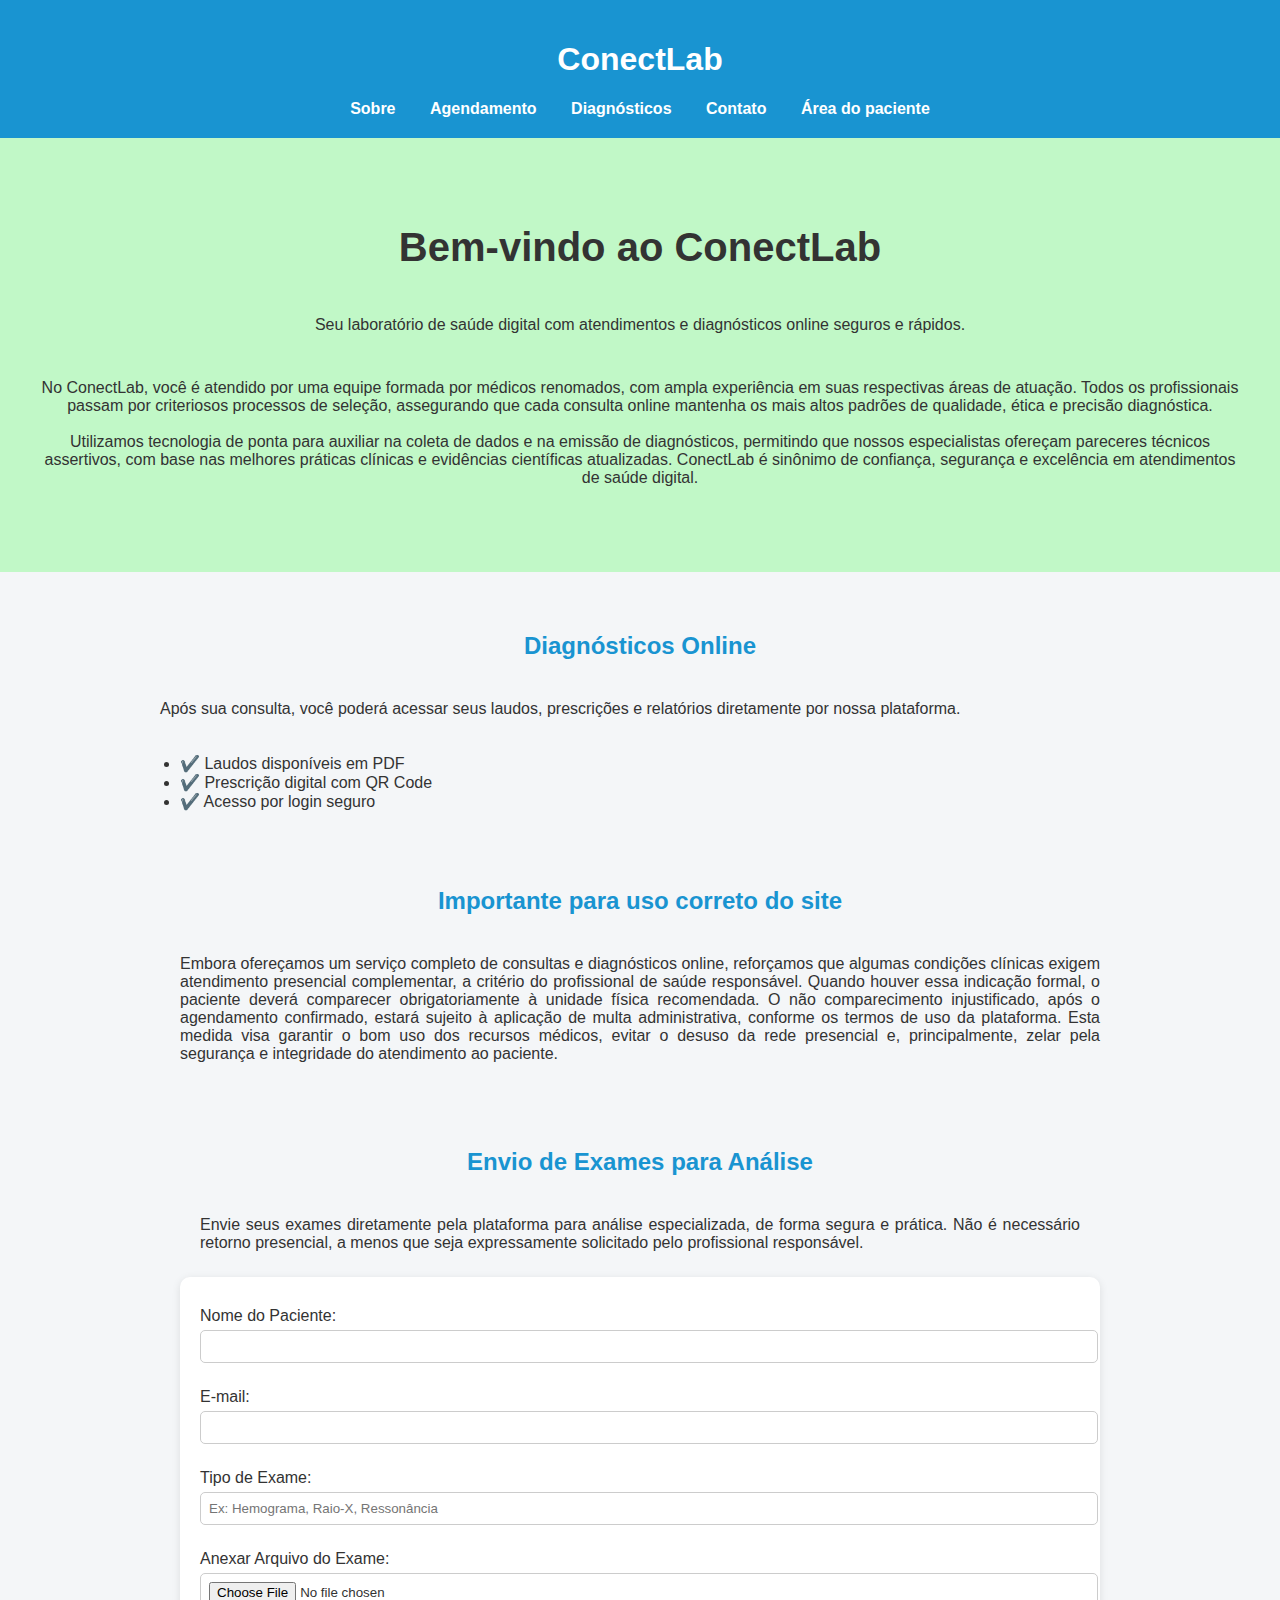
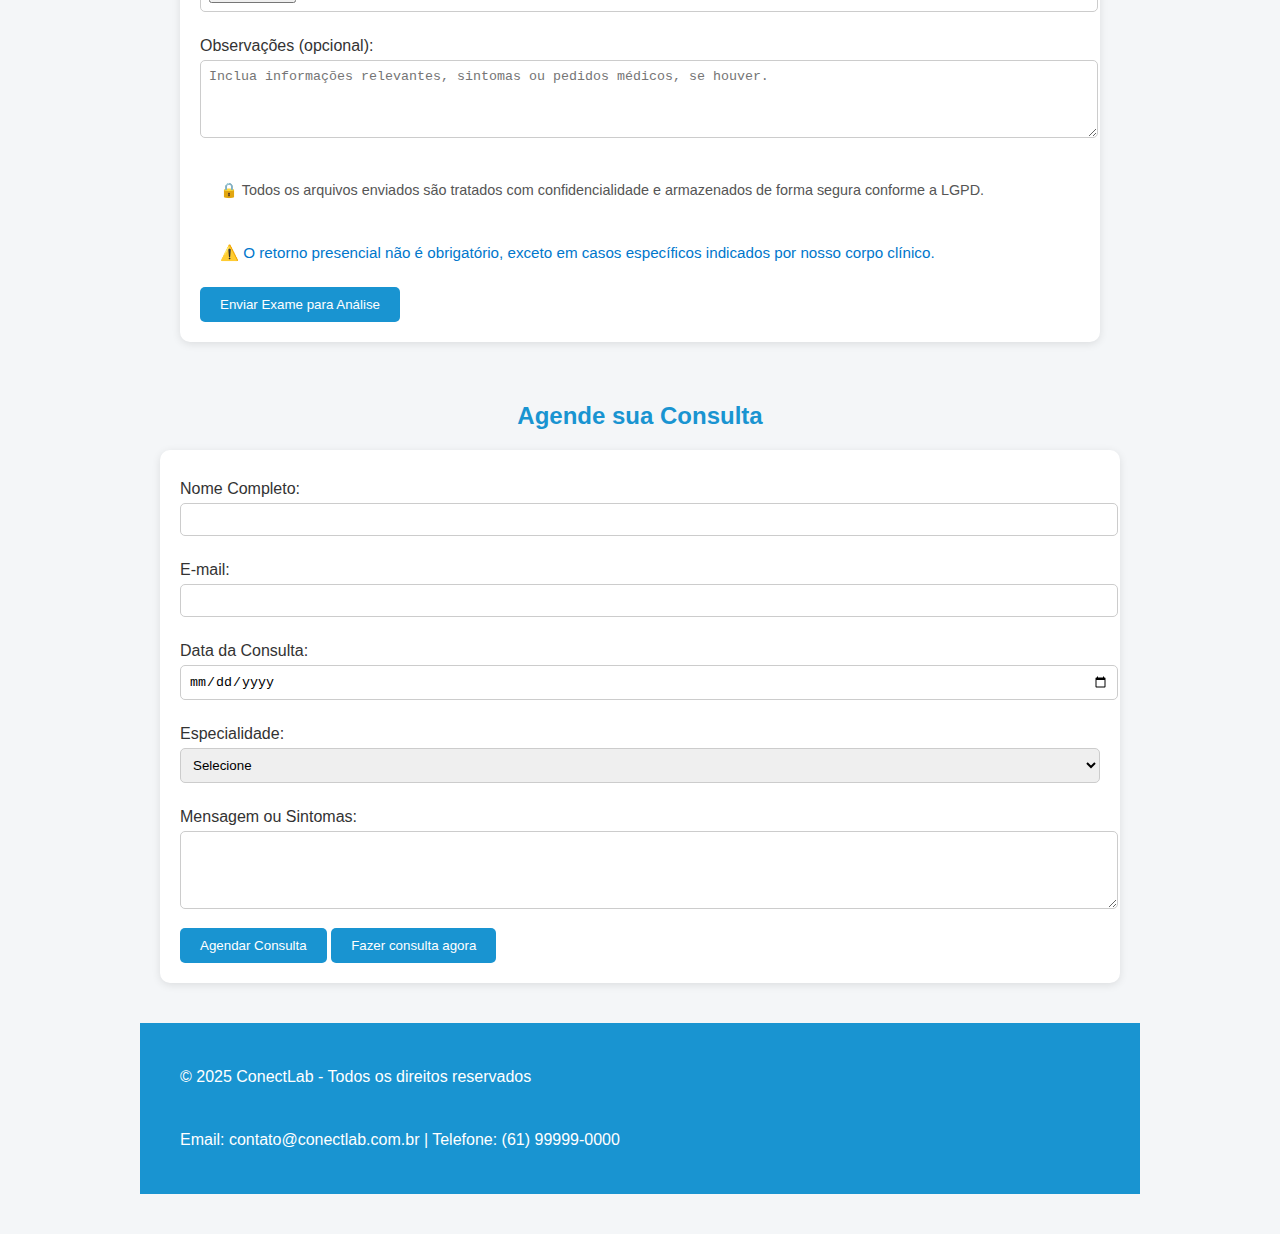
<file: index.html>
<!DOCTYPE html>
<html lang="pt-br">
    

<head>
    <meta charset="UTF-8">
    <meta name="viewport" content="width=device-width, initial-scale=1.0">
    <title>ConectLab - Diagnósticos Online</title>
    <link rel="stylesheet" href="estilos.css">

</head>

<body>

    <header>
        <h1>ConectLab</h1>
        <nav>
            <a href="#sobre">Sobre</a>
            <a href="#agendamento">Agendamento</a>
            <a href="#diagnosticos">Diagnósticos</a>
            <a href="#contato">Contato</a>
            <a href="paciente.html">Área do paciente</a>
        </nav>
    </header>

    <section class="hero" id="sobre">
        <h1>Bem-vindo ao ConectLab</h1>

        <p>Seu laboratório de saúde digital com atendimentos e diagnósticos online seguros e rápidos.</p>
        <p>No ConectLab, você é atendido por uma equipe formada por médicos renomados, com ampla experiência em suas
            respectivas áreas de atuação. Todos os profissionais passam por criteriosos processos de seleção,
            assegurando
            que cada consulta online mantenha os mais altos padrões de qualidade, ética e precisão diagnóstica.
            <br> <br>
            Utilizamos tecnologia de ponta para auxiliar na coleta de dados e na emissão de diagnósticos, permitindo que
            nossos especialistas ofereçam pareceres técnicos assertivos, com base nas melhores práticas clínicas e
            evidências científicas atualizadas.

            ConectLab é sinônimo de confiança, segurança e excelência em atendimentos de saúde digital.
        </p>
    </section>
    <section class="section" id="diagnosticos">
        <h2>Diagnósticos Online</h2>
        <p>Após sua consulta, você poderá acessar seus laudos, prescrições e relatórios diretamente por nossa
            plataforma.</p>
        <ul>
            <li>✔️ Laudos disponíveis em PDF</li>
            <li>✔️ Prescrição digital com QR Code</li>
            <li>✔️ Acesso por login seguro</li>
        </ul>


        <section class="section" id="agendamento">
            <h2>Importante para uso correto do site</h2>
            <p>Embora ofereçamos um serviço completo de consultas e diagnósticos online, reforçamos que algumas
                condições
                clínicas exigem atendimento presencial complementar, a critério do profissional de saúde responsável.

                Quando houver essa indicação formal, o paciente deverá comparecer obrigatoriamente à unidade física
                recomendada. O não comparecimento injustificado, após o agendamento confirmado, estará sujeito à
                aplicação
                de multa administrativa, conforme os termos de uso da plataforma.

                Esta medida visa garantir o bom uso dos recursos médicos, evitar o desuso da rede presencial e,
                principalmente, zelar pela segurança e integridade do atendimento ao paciente.

            </p>
            <section class="section" id="envio-exames">
                <h2>Envio de Exames para Análise</h2>
                <p>
                    Envie seus exames diretamente pela plataforma para análise especializada, de forma segura e prática.
                    Não é necessário retorno presencial, a menos que seja expressamente solicitado pelo profissional
                    responsável.
                </p>

                <div class="formulario">
                    <form action="#" method="post" enctype="multipart/form-data">
                        <label for="nomePaciente">Nome do Paciente:</label>
                        <input type="text" id="nomePaciente" name="nomePaciente" required>

                        <label for="emailPaciente">E-mail:</label>
                        <input type="email" id="emailPaciente" name="emailPaciente" required>

                        <label for="tipoExame">Tipo de Exame:</label>
                        <input type="text" id="tipoExame" name="tipoExame"
                            placeholder="Ex: Hemograma, Raio-X, Ressonância" required>

                        <label for="arquivoExame">Anexar Arquivo do Exame:</label>
                        <input type="file" id="arquivoExame" name="arquivoExame" accept=".pdf, .jpg, .jpeg, .png"
                            required>

                        <label for="mensagemExame">Observações (opcional):</label>
                        <textarea id="mensagemExame" name="mensagemExame" rows="4"
                            placeholder="Inclua informações relevantes, sintomas ou pedidos médicos, se houver."></textarea>

                        <p style="font-size: 0.9em; color: #555;">
                            🔒 Todos os arquivos enviados são tratados com confidencialidade e armazenados de forma
                            segura
                            conforme a LGPD.
                        </p>

                        <p style="font-size: 0.95em; color: #0077cc;">
                            ⚠️ O retorno presencial não é obrigatório, exceto em casos específicos indicados por nosso
                            corpo clínico.
                        </p>

                        <button type="submit">Enviar Exame para Análise</button>
                    </form>
                </div>
            </section>

            <h2>Agende sua Consulta</h2>
            <div class="formulario">
                <form>
                    <label for="nome">Nome Completo:</label>
                    <input type="text" id="nome" name="nome" required>

                    <label for="email">E-mail:</label>
                    <input type="email" id="email" name="email" required>

                    <label for="data">Data da Consulta:</label>
                    <input type="date" id="data" name="data" required>

                    <label for="especialidade">Especialidade:</label>
                    <select id="especialidade" name="especialidade" required>
                        <option value="">Selecione</option>
                        <option value="clinico">Clínico Geral</option>
                        <option value="nutricionista">Nutricionista</option>
                        <option value="pediatra">Pediatra</option>

                    </select>

                    <label for="mensagem">Mensagem ou Sintomas:</label>
                    <textarea id="mensagem" name="mensagem" rows="4"></textarea>

                    <button type="submit">Agendar Consulta</button>
                    <button type="submit">Fazer consulta agora</button>
                </form>
            </div>
        </section>


        <footer id="contato">
            <p>&copy; 2025 ConectLab - Todos os direitos reservados</p>
            <p>Email: contato@conectlab.com.br | Telefone: (61) 99999-0000</p>
        </footer>

</body>

</html>
</file>
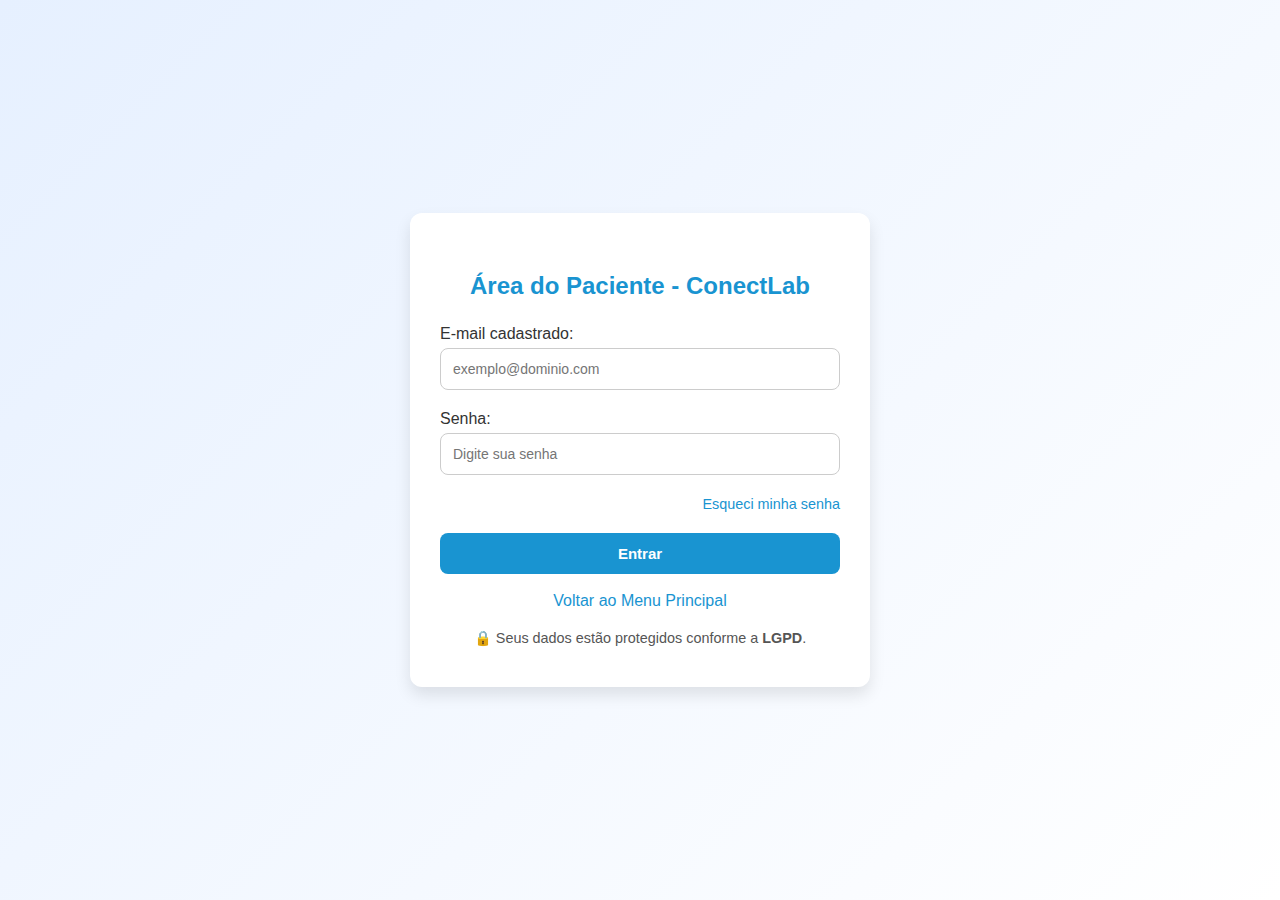
<file: paciente.html>
<!DOCTYPE html>
<html lang="pt-br">

<head>
    <meta charset="UTF-8">
    <meta name="viewport" content="width=device-width, initial-scale=1.0">
    <title>Login do Paciente - ConectLab</title>
    <link rel="stylesheet" href="paciente.css">
</head>

<body>
    <div class="login-container">
        <h2>Área do Paciente - ConectLab</h2>
        <form action="#" method="post">
            <label for="email">E-mail cadastrado:</label>
            <input type="email" id="email" name="email" placeholder="exemplo@dominio.com" required>

            <label for="senha">Senha:</label>
            <input type="password" id="senha" name="senha" placeholder="Digite sua senha" required>

            <div class="forgot-password">
                <a href="#">Esqueci minha senha</a>
            </div>

            <button type="submit">Entrar</button> <br> <br>
            <center> <a href="index.html">Voltar ao
                    Menu Principal</a></center>

            <div class="info">
                🔒 Seus dados estão protegidos conforme a <strong>LGPD</strong>.
            </div>
        </form>
    </div>
</body>

</html>
</file>
<file: estilos.css>
body {
    font-family: Arial, sans-serif;
    margin: 0;
    padding: 0;
    background-color: #f4f6f8;
    color: #333;
}

header {
    background-color: rgb(25, 148, 209);
    color: white;
    padding: 20px 0;
    text-align: center;
}

nav {
    margin-top: 10px;
}

nav a {
    color: white;
    margin: 0 15px;
    text-decoration: none;
    font-weight: bold;
}

.hero {
    padding: 60px 20px;
    background-color: #00ff0d35;
    text-align: center;
}

.hero h1 {
    font-size: 2.5em;
}

.hero p {
    text-align: center;
}

.section {
    padding: 40px 20px;
    max-width: 1000px;
    margin: auto;
}

.section h2 {
    color: rgb(25, 148, 209);
    margin-bottom: 20px;
}

.formulario {
    background-color: #ffffff;
    padding: 20px;
    border-radius: 10px;
    box-shadow: 0 2px 8px rgba(0, 0, 0, 0.1);
}

.formulario label {
    display: block;
    margin: 10px 0 5px;
}

.formulario input,
.formulario textarea,
.formulario select {
    width: 100%;
    padding: 8px;
    margin-bottom: 15px;
    border: 1px solid #ccc;
    border-radius: 5px;
}

.formulario button {
    background-color: rgb(25, 148, 209);
    color: white;
    padding: 10px 20px;
    border: none;
    border-radius: 5px;
    cursor: pointer;
}

footer {
    background-color: rgb(25, 148, 209);
    color: white;
    text-align: center;
    padding: 20px;
}

footer p {
    margin: 5px 0;
}

h2 {
    color: rgb(25, 148, 209);
    margin-bottom: 20px;
    text-align: center;
}

p {
    margin: 5px 0;
    padding: 20px;
    text-align: justify;
}
</file>
<file: paciente.css>
body {
    font-family: 'Segoe UI', sans-serif;
    margin: 0;
    padding: 0;
    background: linear-gradient(135deg, #e6f0ff, #ffffff);
    display: flex;
    align-items: center;
    justify-content: center;
    height: 100vh;
}

.login-container {
    background-color: white;
    padding: 40px 30px;
    border-radius: 12px;
    box-shadow: 0 8px 16px rgba(0, 0, 0, 0.1);
    width: 100%;
    max-width: 400px;
}

.login-container h2 {
    text-align: center;
    margin-bottom: 25px;
    color: rgb(25, 148, 209);
}

label {
    display: block;
    margin-bottom: 5px;
    color: #333;
    font-weight: 500;
}

input[type="email"],
input[type="password"] {
    width: 100%;
    padding: 12px;
    border: 1px solid #ccc;
    border-radius: 8px;
    margin-bottom: 20px;
    box-sizing: border-box;
    font-size: 14px;
    transition: border 0.3s;
}

input[type="email"]:focus,
input[type="password"]:focus {
    border-color: rgb(25, 148, 209);
    outline: none;
}

.forgot-password {
    text-align: right;
    margin-bottom: 20px;
}

.forgot-password a {
    font-size: 0.9em;
    text-decoration: none;
    color: rgb(25, 148, 209);
}

.forgot-password a:hover {
    text-decoration: underline;
}

button {
    width: 100%;
    padding: 12px;
    background-color: rgb(25, 148, 209);
    border: none;
    border-radius: 8px;
    color: white;
    font-weight: bold;
    font-size: 15px;
    cursor: pointer;
    transition: background 0.3s;
}

button:hover {
    background-color: rgb(25, 148, 209);
}

.info {
    text-align: center;
    margin-top: 20px;
    font-size: 0.9em;
    color: #555;
}

@media (max-width: 500px) {
    .login-container {
        padding: 30px 20px;
    }
}

a {
    text-decoration: none;
    color: rgb(25, 148, 209);
}
</file>
